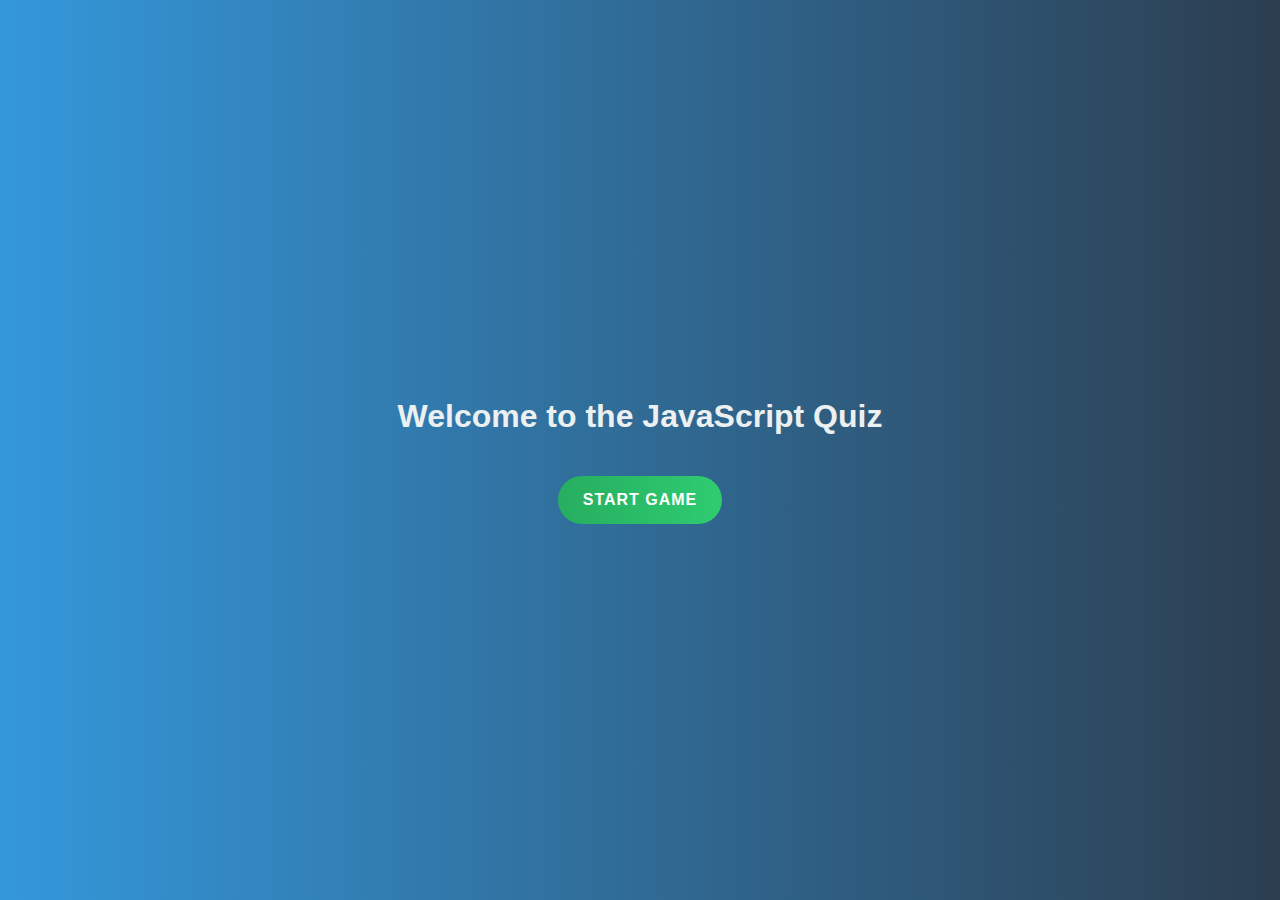
<file: index.html>
<!DOCTYPE html>
<html lang="en">

<head>
    <meta charset="UTF-8">
    <meta name="viewport" content="width=device-width, initial-scale=1.0">
    <link rel="stylesheet" href="./assets/css/styles.css">
    <title>JavaScript Quiz</title>

</head>

<body>
    <div class="landing-container">
        <h1>Welcome to the JavaScript Quiz</h1>
        <button class="start-btn" onclick="startGame()">Start Game</button>
    </div>

    <script>
        function startGame() {
            window.location.href = 'quiz.html';
        }
    </script>
</body>

</html>
</file>
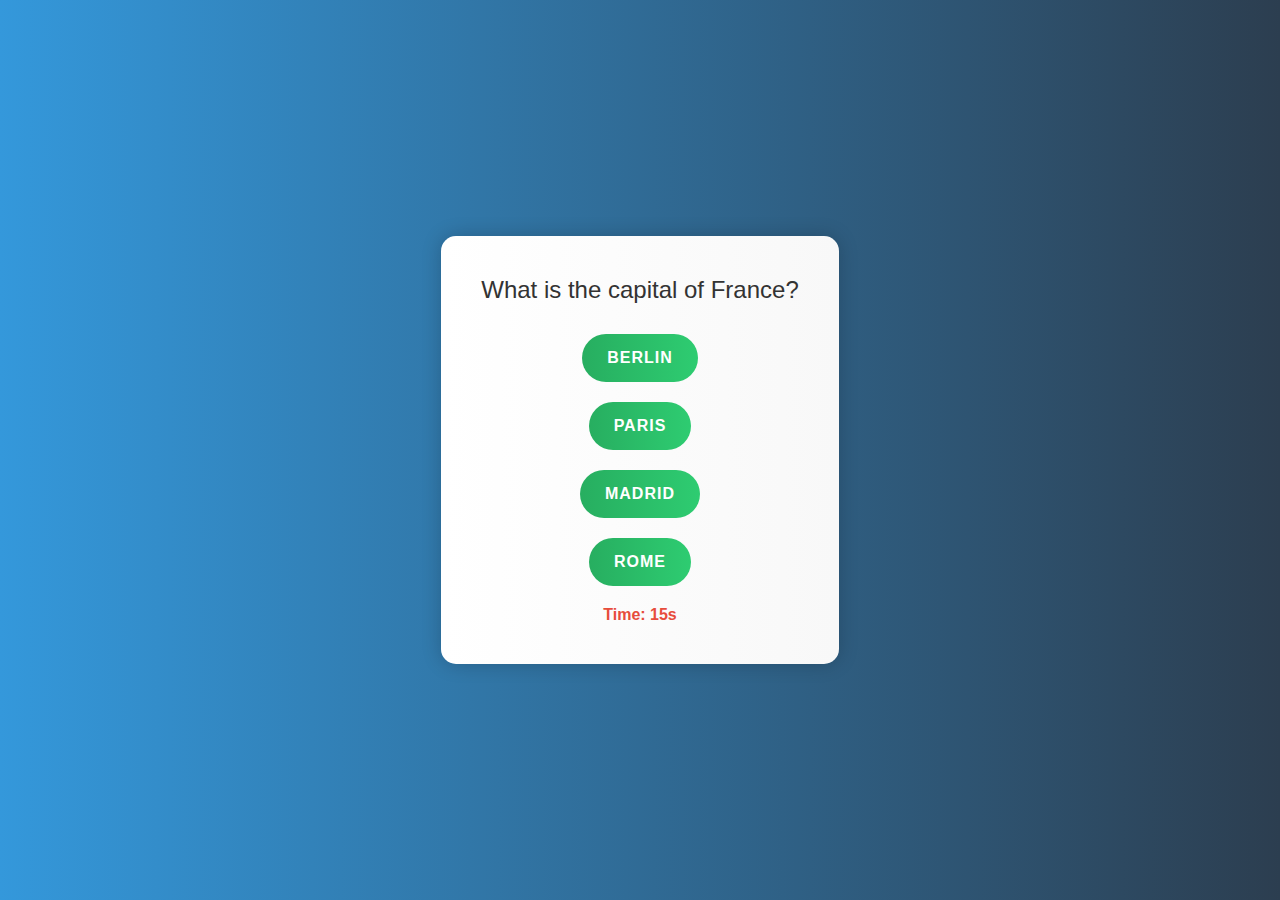
<file: quiz.html>
<!DOCTYPE html>
<html lang="en">

<head>
    <meta charset="UTF-8">
    <meta name="viewport" content="width=device-width, initial-scale=1.0">
    <link rel="stylesheet" href="./assets/css/styles.css">
    <title>JavaScript Quiz Game</title>
</head>

<body>
    <div id="quiz-container">
        <div id="question-container"></div>
        <div id="answer-buttons" class="btn-container"></div>
        <button id="home-btn" class="btn" onclick="goHome()" style="display: none;">Home</button>
        <!-- Add a timer display -->
        <div id="timer"></div>
        <p id="score">Score: 0</p>
    </div>

    <script src="./assets/js/questions.js"></script>
    <script src="./assets/js/script.js"></script>
</body>

</html>
</file>
<file: assets/css/styles.css>
/* 
=======================================================================
  Base Styling
=======================================================================
*/

/* Set the font family for the entire document */
body {
    font-family: 'Poppins', sans-serif;
    display: flex;
    align-items: center;
    justify-content: center;
    height: 100vh;
    margin: 0;
    background: linear-gradient(to right, #3498db, #2c3e50);
    color: #ecf0f1;
    overflow: hidden;
}

/* 
=======================================================================
  Quiz Container Styling
=======================================================================
*/

/* Styling for the main quiz container */
#quiz-container {
    max-width: 600px;
    text-align: center;
    background: linear-gradient(to right, #ffffff, #f8f8f8);
    padding: 40px;
    border-radius: 15px;
    box-shadow: 0 0 20px rgba(0, 0, 0, 0.2);
    transform: scale(1);
    transition: transform 0.3s ease, box-shadow 0.3s ease;
}

/* Hover effect on the quiz container for a subtle scale and box shadow change */
#quiz-container:hover {
    transform: scale(1.02);
    box-shadow: 0 0 30px rgba(0, 0, 0, 0.3);
}

/* 
=======================================================================
  Question Container Styling
=======================================================================
*/

/* Styling for the question text */
#question-container {
    font-size: 24px;
    margin-bottom: 20px;
    color: #333333;
}

/* 
=======================================================================
  Answer Button Container Styling
=======================================================================
*/

/* Styling for the answer buttons container */
.btn-container {
    display: flex;
    flex-direction: column;
    align-items: center;
}

/* 
=======================================================================
  Answer Button Styling
=======================================================================
*/

/* Styling for the answer buttons */
.btn {
    margin: 10px;
    padding: 15px 25px;
    border: none;
    border-radius: 25px;
    cursor: pointer;
    background: linear-gradient(to right, #27ae60, #2ecc71);
    color: #ffffff;
    font-size: 16px;
    font-weight: bold;
    text-transform: uppercase;
    letter-spacing: 1px;
    transition: background 0.3s ease, transform 0.2s ease, box-shadow 0.3s ease;
}

/* Hover effect on the answer buttons for a scale increase and box shadow change */
.btn:hover {
    background: linear-gradient(to right, #21906e, #27ae60);
    transform: scale(1.05);
    box-shadow: 0 0 10px rgba(0, 0, 0, 0.2);
}

/* 
=======================================================================
  Submit Button Styling
=======================================================================
*/

/* Styling for the submit button */
#submit-btn {
    margin-top: 30px;
    background: linear-gradient(to right, #3498db, #2980b9);
    transition: background 0.3s ease, transform 0.2s ease, box-shadow 0.3s ease;
}

/* Hover effect on the submit button for a scale increase and box shadow change */
#submit-btn:hover {
    background: linear-gradient(to right, #2980b9, #2574a9);
    transform: scale(1.05);
    box-shadow: 0 0 10px rgba(0, 0, 0, 0.2);
}

/* 
=======================================================================
  Score Display Styling
=======================================================================
*/

/* Styling for the score display */
#score {
    margin-top: 30px;
    font-size: 18px;
    font-weight: bold;
    color: #e74c3c;
    text-shadow: 2px 2px 4px rgba(0, 0, 0, 0.2);
    transition: text-shadow 0.3s ease, color 0.3s ease;
}

/* Hover effect on the score display for a text-shadow change and color shift */
#score:hover {
    text-shadow: 4px 4px 8px rgba(0, 0, 0, 0.4);
    color: #c0392b;
}

/* Add or update styles as needed */


#restart-btn,
#home-btn {
    margin-top: 30px;
    background: linear-gradient(to right, #3498db, #2980b9);
    transition: background 0.3s ease, transform 0.2s ease, box-shadow 0.3s ease;
}


#restart-btn:hover,
#home-btn:hover {
    background: linear-gradient(to right, #2980b9, #2574a9);
    transform: scale(1.05);
    box-shadow: 0 0 10px rgba(0, 0, 0, 0.2);
}

.landing-container {
    text-align: center;
}

.start-btn {
    margin-top: 20px;
    padding: 15px 25px;
    border: none;
    border-radius: 25px;
    cursor: pointer;
    background: linear-gradient(to right, #27ae60, #2ecc71);
    color: #ffffff;
    font-size: 16px;
    font-weight: bold;
    text-transform: uppercase;
    letter-spacing: 1px;
    transition: background 0.3s ease, transform 0.2s ease, box-shadow 0.3s ease;
}

.start-btn:hover {
    background: linear-gradient(to right, #21906e, #27ae60);
    transform: scale(1.05);
    box-shadow: 0 0 10px rgba(0, 0, 0, 0.2);
}

/* Add or modify styles for the timer display as needed */
#timer {
    margin-top: 10px;
    font-size: 16px;
    font-weight: bold;
    color: #e74c3c;
}
</file>
